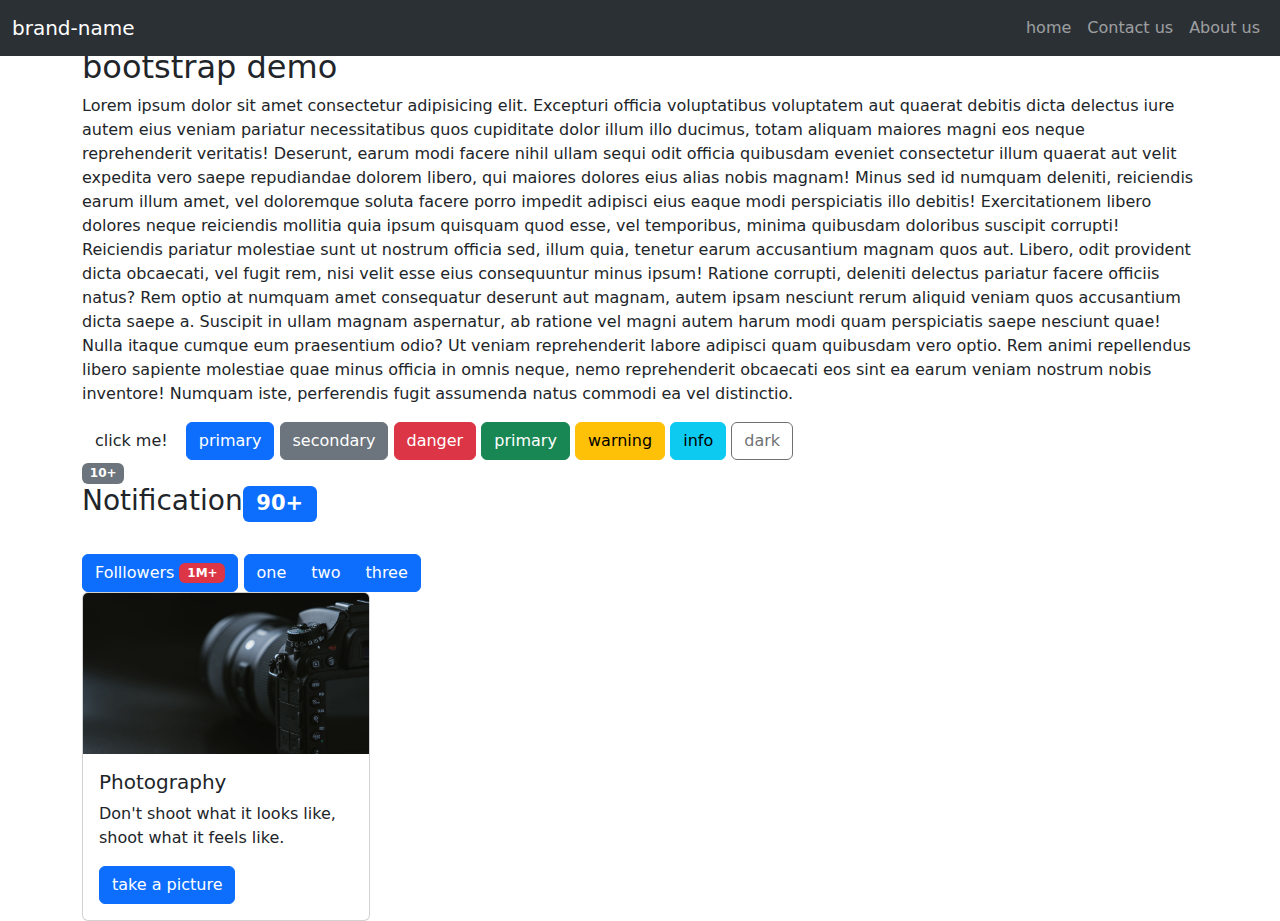
<file: boots.html>
<!DOCTYPE html>
<html lang="en">
<head>
    <meta charset="UTF-8">
    <meta name="viewport" content="width=device-width, initial-scale=1.0">
    <title>Bootstrap css</title>
    <link
    href="https://cdn.jsdelivr.net/npm/bootstrap@5.3.2/dist/css/bootstrap.min.css" rel="Stylesheet">
    <link 
    href="boots.css" rel="stylesheet">
</head>
<body>
    <!-- <button class="btn btn-danger">click me</button> -->
    <script src="https://cdn.jsdelivr.net/npm/bootstrap@5.3.2/dist/js/bootstrap.bundle.min.js"></script>
    <nav class="navbar bg-body-tertiary fixed-top navbar-expand-lg" data-bs-theme="dark" >
        <div class="container-fluid">
            <a href="#" class="navbar-brand">brand-name</a>
            <button class="navbar-toggler" data-bs-toggle="collapse" data-bs-target="#navbarNavAltMarkup">
                <span class="navbar-toggler-icon"></span>
            </button>
            <div clas="collapse navbar-collapse" id="navbarNavAltMarkup">
        <div class="navbar-nav">
            <a href="#" class="nav-link">home</a>
            <a href="#" class="nav-link">Contact us</a>
            <a href="#" class="nav-link">About us</a>
        </div>
        </div>
        </div>
    </nav>/
    <br>
    <br>
    <div class="container-md">
        <h2>bootstrap demo</h2>
        <p>
           Lorem ipsum dolor sit amet consectetur adipisicing elit. Excepturi officia voluptatibus voluptatem aut quaerat debitis dicta delectus iure autem eius veniam pariatur necessitatibus quos cupiditate dolor illum illo ducimus, totam aliquam maiores magni eos neque reprehenderit veritatis! Deserunt, earum modi facere nihil ullam sequi odit officia quibusdam eveniet consectetur illum quaerat aut velit expedita vero saepe repudiandae dolorem libero, qui maiores dolores eius alias nobis magnam! Minus sed id numquam deleniti, reiciendis earum illum amet, vel doloremque soluta facere porro impedit adipisci eius eaque modi perspiciatis illo debitis! Exercitationem libero dolores neque reiciendis mollitia quia ipsum quisquam quod esse, vel temporibus, minima quibusdam doloribus suscipit corrupti! Reiciendis pariatur molestiae sunt ut nostrum officia sed, illum quia, tenetur earum accusantium magnam quos aut. Libero, odit provident dicta obcaecati, vel fugit rem, nisi velit esse eius consequuntur minus ipsum! Ratione corrupti, deleniti delectus pariatur facere officiis natus? Rem optio at numquam amet consequatur deserunt aut magnam, autem ipsam nesciunt rerum aliquid veniam quos accusantium dicta saepe a. Suscipit in ullam magnam aspernatur, ab ratione vel magni autem harum modi quam perspiciatis saepe nesciunt quae! Nulla itaque cumque eum praesentium odio? Ut veniam reprehenderit labore adipisci quam quibusdam vero optio. Rem animi repellendus libero sapiente molestiae quae minus officia in omnis neque, nemo reprehenderit obcaecati eos sint ea earum veniam nostrum nobis inventore! Numquam iste, perferendis fugit assumenda natus commodi ea vel distinctio.
        </p>
    <button class="btn">click me!</button>
    <button class="btn btn-primary">primary</button>
    <button class="btn btn-secondary">secondary</button>
    <button class="btn btn-danger">danger</button>
    <button class="btn btn-success">primary</button>
    <button class="btn btn-warning">warning</button>
    <button class="btn btn-info">info</button>
    <button class="btn outline-btn-dark" disabled>dark</button> 
    <br>
    <span class="badge bg-secondary">10+</span>
    <h3>Notification<span class="badge bg-primary">90+</span></h3>
    <br>
    <button class="btn btn-primary">
        Folllowers
        <span class="badge bg-danger">1M+</span>
    </button>

    <div class="btn-group">
        <button class="btn btn-primary">one</button>
        <button class="btn btn-primary">two</button>
        <button class="btn btn-primary">three</button>
    </div>
    <!-- <p>Lorem ipsum dolor sit amet consectetur adipisicing elit. In itaque laborum minus veritatis beatae laboriosam doloremque quasi est, sunt quo laudantium magni omnis quis quae ullam nam consequuntur iusto id.</p> -->
    <div class="card" style="width: 18rem;">
        <img src="photo.jpg" class="card-img-top"/>
        <div class="card-body">
            <h5 class="card-title">Photography</h5>
            <p class="card-text">Don't shoot what it looks like, shoot what it feels like.</p>
            <a href="#" class="btn btn-primary">take a picture</a>
          </div>

    </div>
    </div>
</body>
</html>
</file>
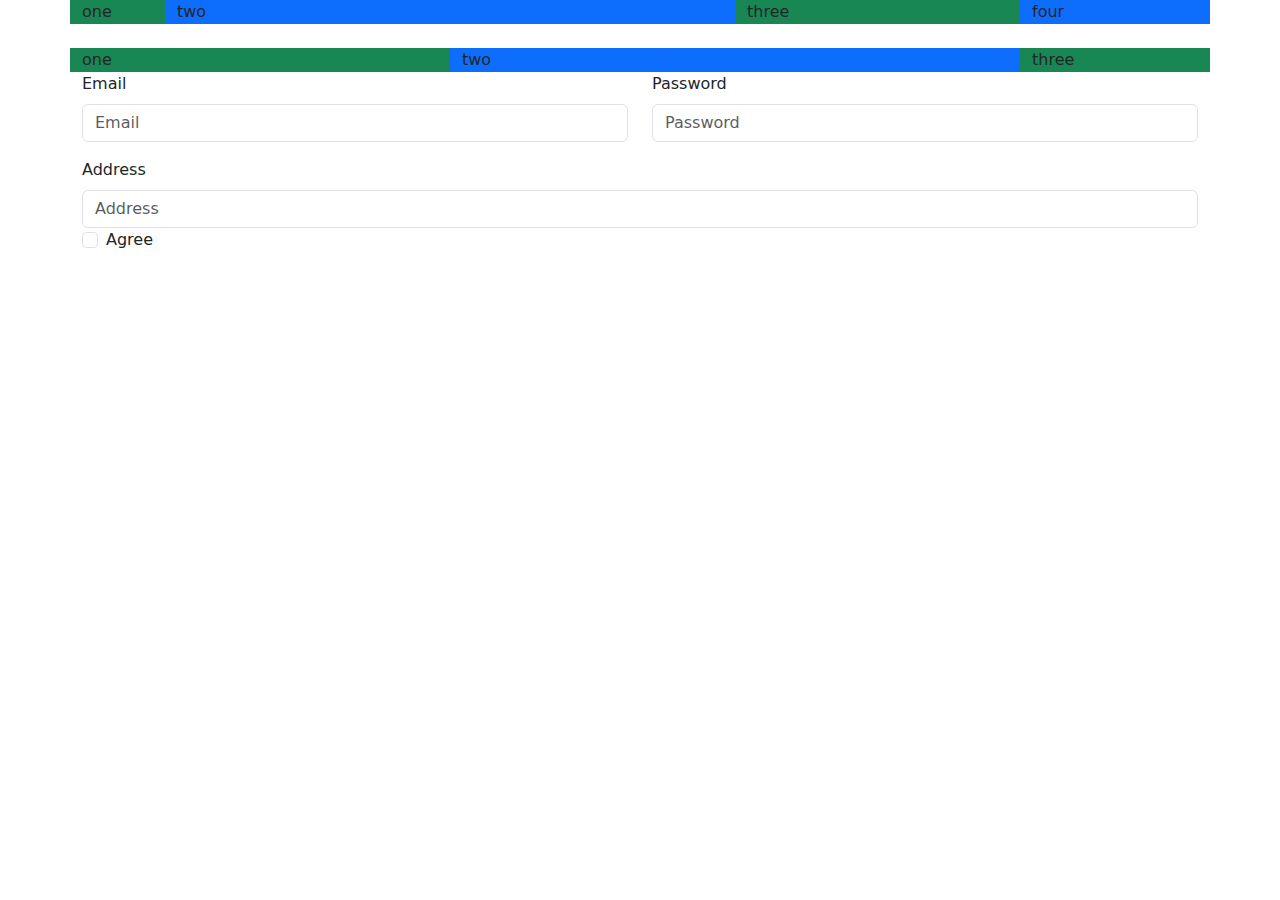
<file: gridss.html>
<!DOCTYPE html>
<html lang="en">
<head>
    <meta charset="UTF-8">
    <meta name="viewport" content="width=device-width, initial-scale=1.0">
    <title>grids demo</title>
    <link
    href="https://cdn.jsdelivr.net/npm/bootstrap@5.3.2/dist/css/bootstrap.min.css" rel="Stylesheet">
    <link 
    href="boots.css" rel="stylesheet">
</head>
<body>
    <script src="https://cdn.jsdelivr.net/npm/bootstrap@5.3.2/dist/js/bootstrap.bundle.min.js"></script>
    <div class="container">
        <div class="row">
            <div class="col-1 bg-success">one</div>
            <div class="col-6 bg-primary">two</div>
            <div class="col-3 bg-success">three</div>
            <div class="col-2 bg-primary">four</div>
        </div>
        <br>
        <div class="row">
            <div class="col-4 bg-success">one</div>
            <div class="col-6 bg-primary">two</div>
            <div class="col-2 bg-success">three</div>
            <!-- <div class="col bg-primary">four</div> -->
        </div>
        <div class="row">
        <div class="mb-3 col">
            <label class="form-label"
             for="Email">Email</label>
            <input type="text" class="form-control" 
            placeholder="Email" id="Email"/>
        </div>
            
            <div class="mb-3 col">
            <label class="form-label" 
            for="Password">Password
        </label>
            <input type="password" 
            class="form-control" 
            placeholder="Password" id="Password"
            />
        </div>
    </div>

            <label class="form-label" 
            for="address">Address
        </label>
            <input type="text" 
            class="form-control" 
            placeholder="Address" id="Address"
            />


            <div class="form-check">
                <input class="form-check-input" type="checkbox"
                 id="Agree">
                <label class="form-check-label" 
                for="flexCheckDefault"> Agree</label>

            </div>
        </form>
    </div>
</body>
</html>
</file>
<file: boots.css>
/* .container-md{
    background-color: blanchedalmond;
} */
</file>
